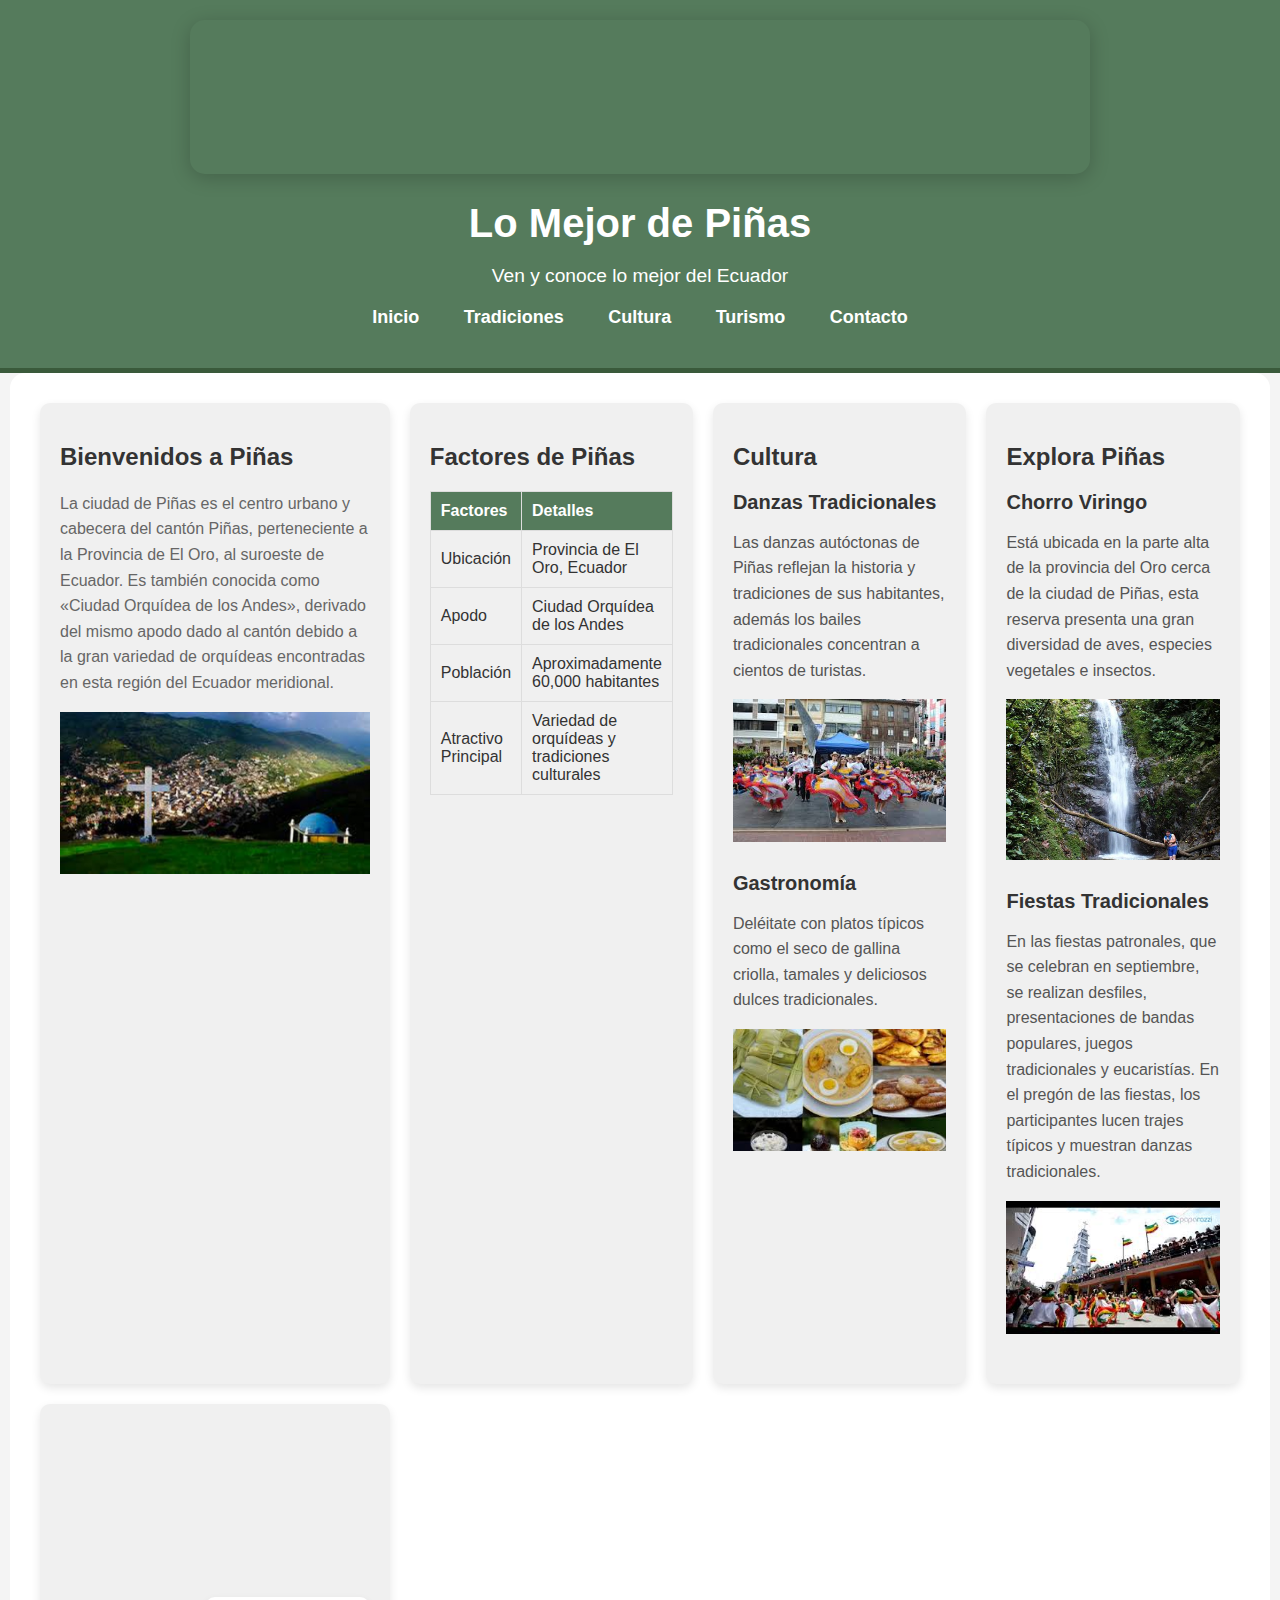
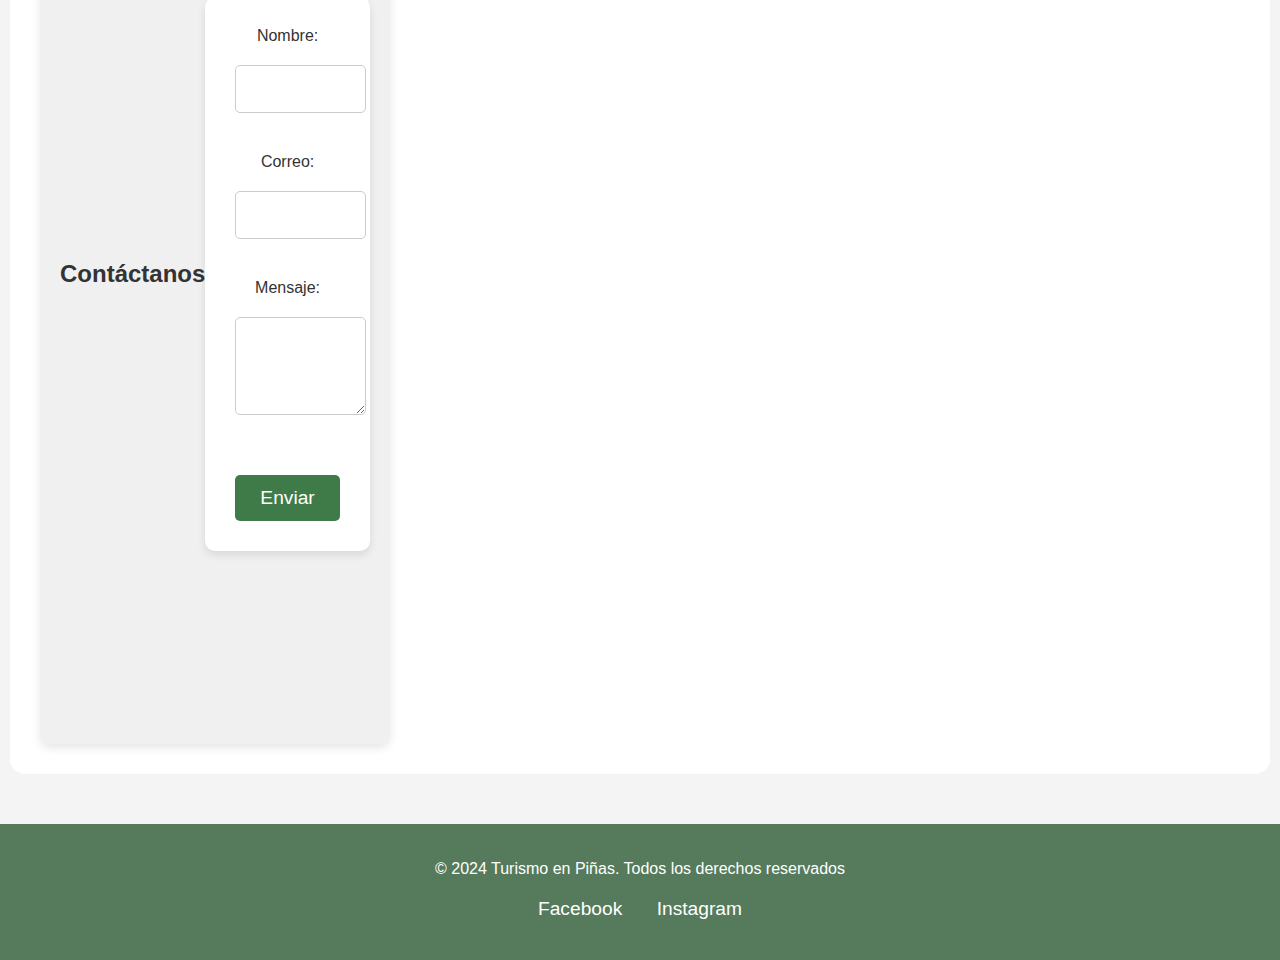
<file: index.html>
<!DOCTYPE html>
<html lang="es">
<head>
    <meta charset="UTF-8">
    <meta name="viewport" content="width=device-width, initial-scale=1.0">
    <link rel="stylesheet" href="css/estilos.css">
    <title>Lo Mejor de Piñas</title>
</head>
<body>
    <header class="encabezado">
        <section class="video-encabezado">
            <iframe class="video-piñas" src="https://www.youtube.com/embed/LoEBnNiXRo4" 
                    title="Video Promocional de Piñas" frameborder="0" 
                    allow="accelerometer; autoplay; clipboard-write; encrypted-media; gyroscope; picture-in-picture" 
                    allowfullscreen>
            </iframe>
        </section>
        <h1 class="titulo-principal">Lo Mejor de Piñas</h1>
        <p class="texto-intro">Ven y conoce lo mejor del Ecuador</p>
        <nav class="navegacion">
            <ul>
                <li><a href="index.html" aria-label="Ir a la página de inicio">Inicio</a></li>
                <li><a href="Paginassecundarias/tradiciones.html" aria-label="Ir a la sección de tradiciones">Tradiciones</a></li>
                <li><a href="Paginassecundarias/Cultura.html" aria-label="Ir a la sección de cultura">Cultura</a></li>
                <li><a href="Paginassecundarias/Turismo.html" aria-label="Ir a la sección de turismo">Turismo</a></li>
                <li><a href="Paginassecundarias/Contacto.html" aria-label="Ir a la sección de contacto">Contacto</a></li>
            </ul>
        </nav>
    </header>

    <main class="contenido-principal">
        <section class="seccion-bienvenida" id="inicio">
            <h2 class="titulo-seccion">Bienvenidos a Piñas</h2>
            <p class="texto-seccion">La ciudad de Piñas es el centro urbano y cabecera del cantón Piñas, perteneciente a la Provincia de El Oro, al suroeste de Ecuador. Es también conocida como «Ciudad Orquídea de los Andes», derivado del mismo apodo dado al cantón debido a la gran variedad de orquídeas encontradas en esta región del Ecuador meridional.</p>
            <img class="imagen-seccion" src="img/20501416.jpg" alt="Vista panorámica de la ciudad de Piñas" style="max-width: 100%; display: block; margin: 0 auto;">
        </section>

        <section class="seccion-tabla">
            <h2 class="titulo-seccion">Factores de Piñas</h2>
            <div class="contenedor-tabla">
                <table class="tabla-informacion">
                    <thead>
                        <tr>
                            <th class="cabecera-tabla">Factores</th>
                            <th class="cabecera-tabla">Detalles</th>
                        </tr>
                    </thead>
                    <tbody>
                        <tr>
                            <td>Ubicación</td>
                            <td>Provincia de El Oro, Ecuador</td> 
                        </tr>
                        <tr>
                            <td>Apodo</td>
                            <td>Ciudad Orquídea de los Andes</td>
                        </tr>
                        <tr>
                            <td>Población</td>
                            <td>Aproximadamente 60,000 habitantes</td>
                        </tr>
                        <tr>
                            <td>Atractivo Principal</td>
                            <td>Variedad de orquídeas y tradiciones culturales</td>
                        </tr>
                    </tbody>
                </table>
            </div>
        </section>

        <section class="seccion-cultura" id="cultura">
            <h2 class="titulo-seccion">Cultura</h2>
            <article class="articulo">
                <h3 class="titulo-articulo">Danzas Tradicionales</h3>
                <p class="texto-articulo">Las danzas autóctonas de Piñas reflejan la historia y tradiciones de sus habitantes, además los bailes tradicionales concentran a cientos de turistas.</p>
                <img class="imagen-articulo" src="img/danza.jpeg" alt="Danza tradicional de Piñas" style="max-width: 100%; display: block; margin: 0 auto;">
            </article>
            <article class="articulo">
                <h3 class="titulo-articulo">Gastronomía</h3>
                <p class="texto-articulo">Deléitate con platos típicos como el seco de gallina criolla, tamales y deliciosos dulces tradicionales.</p>
                <img class="imagen-articulo" src="img/comidatipica.jpeg" alt="Plato típico de Piñas" style="max-width: 100%; display: block; margin: 0 auto;">
            </article>
        </section>
    
        <section class="seccion-turismo" id="turismo">
            <h2 class="titulo-seccion">Explora Piñas</h2>
            <article class="articulo">
                <h3 class="titulo-articulo">Chorro Viringo</h3>
                <p class="texto-articulo">Está ubicada en la parte alta de la provincia del Oro cerca de la ciudad de Piñas, esta reserva presenta una gran diversidad de aves, especies vegetales e insectos.</p>
                <img class="imagen-articulo" src="img/Chorro Viringo.jpg" alt="Cascada Chorro Viringo" style="max-width: 100%; display: block; margin: 0 auto;">
            </article>
            <article class="articulo">
                <h3 class="titulo-articulo">Fiestas Tradicionales</h3>
                <p class="texto-articulo">En las fiestas patronales, que se celebran en septiembre, se realizan desfiles, presentaciones de bandas populares, juegos tradicionales y eucaristías. En el pregón de las fiestas, los participantes lucen trajes típicos y muestran danzas tradicionales.</p>
                <img class="imagen-articulo" src="img/Fiestas piñas.jpeg" alt="Fiestas tradicionales en Piñas" style="max-width: 100%; display: block; margin: 0 auto;">
            </article>
        </section>
    
        <section class="seccion-contacto" id="contacto">
            <h2 class="titulo-seccion">Contáctanos</h2>
            <form action="#" method="post" class="formulario-contacto">
                <label for="nombre">Nombre:</label>
                <input type="text" id="nombre" name="nombre" required>
                
                <label for="correo">Correo:</label>
                <input type="email" id="correo" name="correo" required>
                
                <label for="mensaje">Mensaje:</label>
                <textarea id="mensaje" name="mensaje" rows="4" required></textarea>
                
                <button type="submit">Enviar</button>
            </form>
        </section>
    </main>

    <footer class="pie-pagina">
        <p>&copy 2024 Turismo en Piñas. Todos los derechos reservados</p>  
        <nav class="navegacion-pie">
            <ul>
                <li><a href="https://www.facebook.com/municipiodepinas/?locale=es_LA">Facebook</a></li>
                <li><a href="https://www.instagram.com/municipiopinas/">Instagram</a></li>
            </ul>
        </nav>
    </footer>
</body>
</html>
</file>
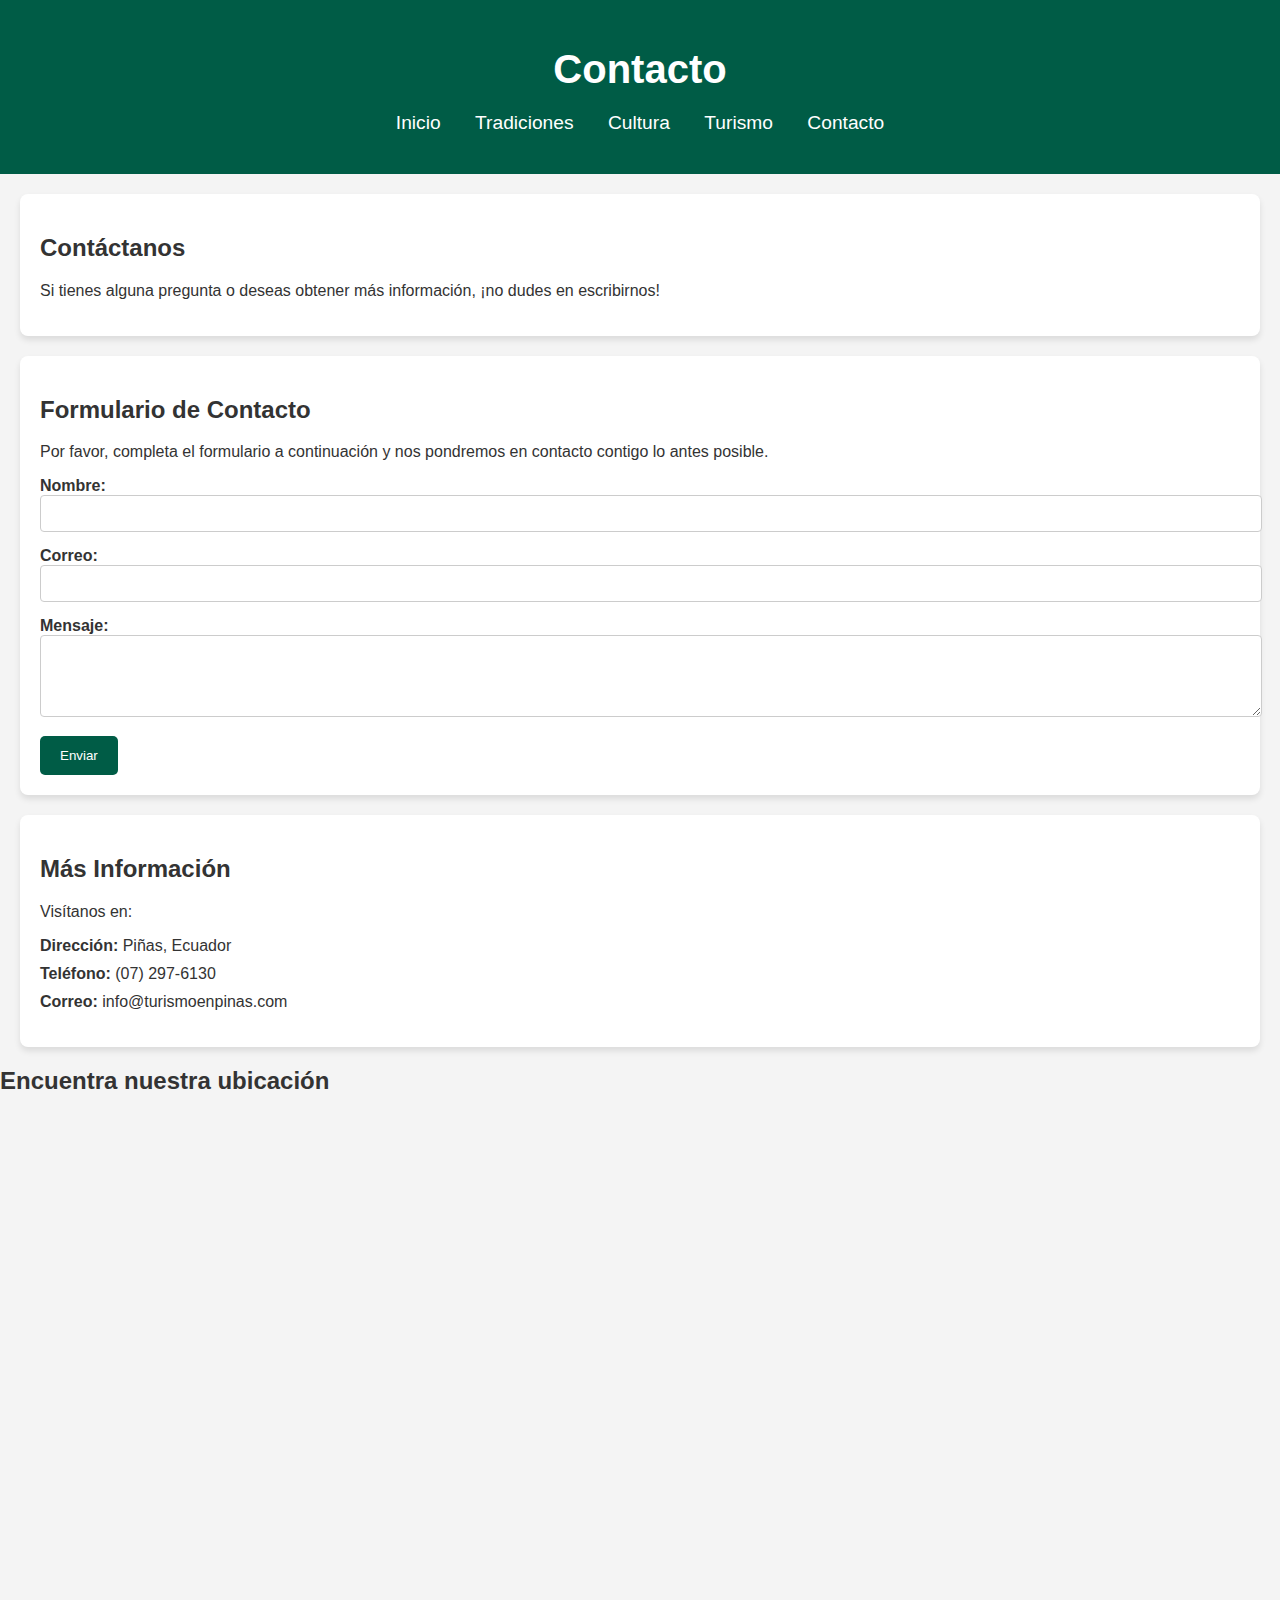
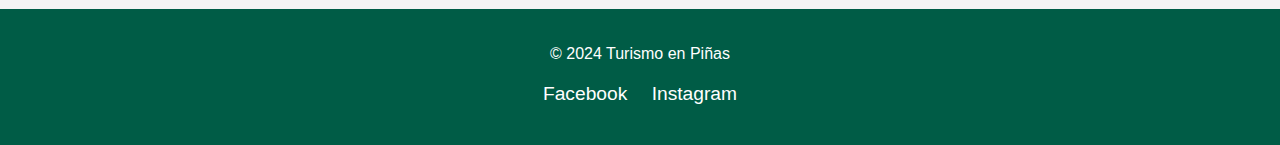
<file: Paginassecundarias/Contacto.html>
<!DOCTYPE html>
<html lang="es">
<head>
    <meta charset="UTF-8">
    <meta name="viewport" content="width=device-width, initial-scale=1.0">
    <link rel="stylesheet" href="../css/estilos.css">
    <title>Contacto - Cultura de Piñas</title>
</head>
<body>
    <header>
        <h1>Contacto</h1>
        <nav>
            <ul>
                <li><a href="../index.html" aria-label="Volver a la página de inicio">Inicio</a></li>
                <li><a href="tradiciones.html" aria-label="Ver tradiciones de Piñas">Tradiciones</a></li>
                <li><a href="cultura.html" aria-label="Ver cultura de Piñas">Cultura</a></li>
                <li><a href="turismo.html" aria-label="Ver opciones de turismo en Piñas">Turismo</a></li>
                <li><a href="contacto.html" aria-label="Ir a la página de contacto">Contacto</a></li>
            </ul>
        </nav>
    </header>

    <main>
        <section class="contact-info">
            <h2>Contáctanos</h2>
            <p>Si tienes alguna pregunta o deseas obtener más información, ¡no dudes en escribirnos!</p>
        </section>

        <section class="contact-form">
            <h2>Formulario de Contacto</h2>
            <p>Por favor, completa el formulario a continuación y nos pondremos en contacto contigo lo antes posible.</p>
            <form action="#" method="post" aria-labelledby="form-contacto">
                <div class="form-field">
                    <label for="nombre">Nombre:</label>
                    <input type="text" id="nombre" name="nombre" required aria-required="true" aria-label="Introduce tu nombre">
                </div>
                <div class="form-field">
                    <label for="correo">Correo:</label>
                    <input type="email" id="correo" name="correo" required aria-required="true" aria-label="Introduce tu correo electrónico">
                </div>
                <div class="form-field">
                    <label for="mensaje">Mensaje:</label>
                    <textarea id="mensaje" name="mensaje" rows="4" required aria-required="true" aria-label="Escribe tu mensaje aquí"></textarea>
                </div>
                <button type="submit" aria-label="Enviar mensaje">Enviar</button>
            </form>
        </section>

        <section class="contact-details">
            <h2>Más Información</h2>
            <p>Visítanos en:</p>
            <ul>
                <li><strong>Dirección:</strong> Piñas, Ecuador</li>
                <li><strong>Teléfono:</strong> (07) 297-6130</li>
                <li><strong>Correo:</strong> info@turismoenpinas.com</li>
            </ul>
        </section>

        <section class="map">
            <h2>Encuentra nuestra ubicación</h2>
            <iframe src="https://www.google.com/maps/embed?pb=!1m18!1m12!1m3!1d10414.917024732568!2d-79.54664930871735!3d-4.173053138168056!2m3!1f0!2f0!3f0!3m2!1i1024!2i768!4f13.1!3m3!1m2!1s0x91d6c6f8973fc687%3A0xf7d02e16b4e54be7!2sPi%C3%B1as!5e0!3m2!1ses-419!2sec!4v1616072191530!5m2!1ses-419!2sec" width="100%" height="450" style="border:0;" allowfullscreen="" loading="lazy" title="Ubicación de Piñas en Google Maps"></iframe>
        </section>
    </main>

    <footer>
        <p>© 2024 Turismo en Piñas</p>
        <nav>
            <ul>
                <li><a href="https://www.facebook.com/municipiodepinas" aria-label="Visitar la página de Facebook de Piñas">Facebook</a></li>
                <li><a href="https://www.instagram.com/municipiopinas" aria-label="Visitar la página de Instagram de Piñas">Instagram</a></li>
            </ul>
        </nav>
    </footer>

</body>
</html>
</file>
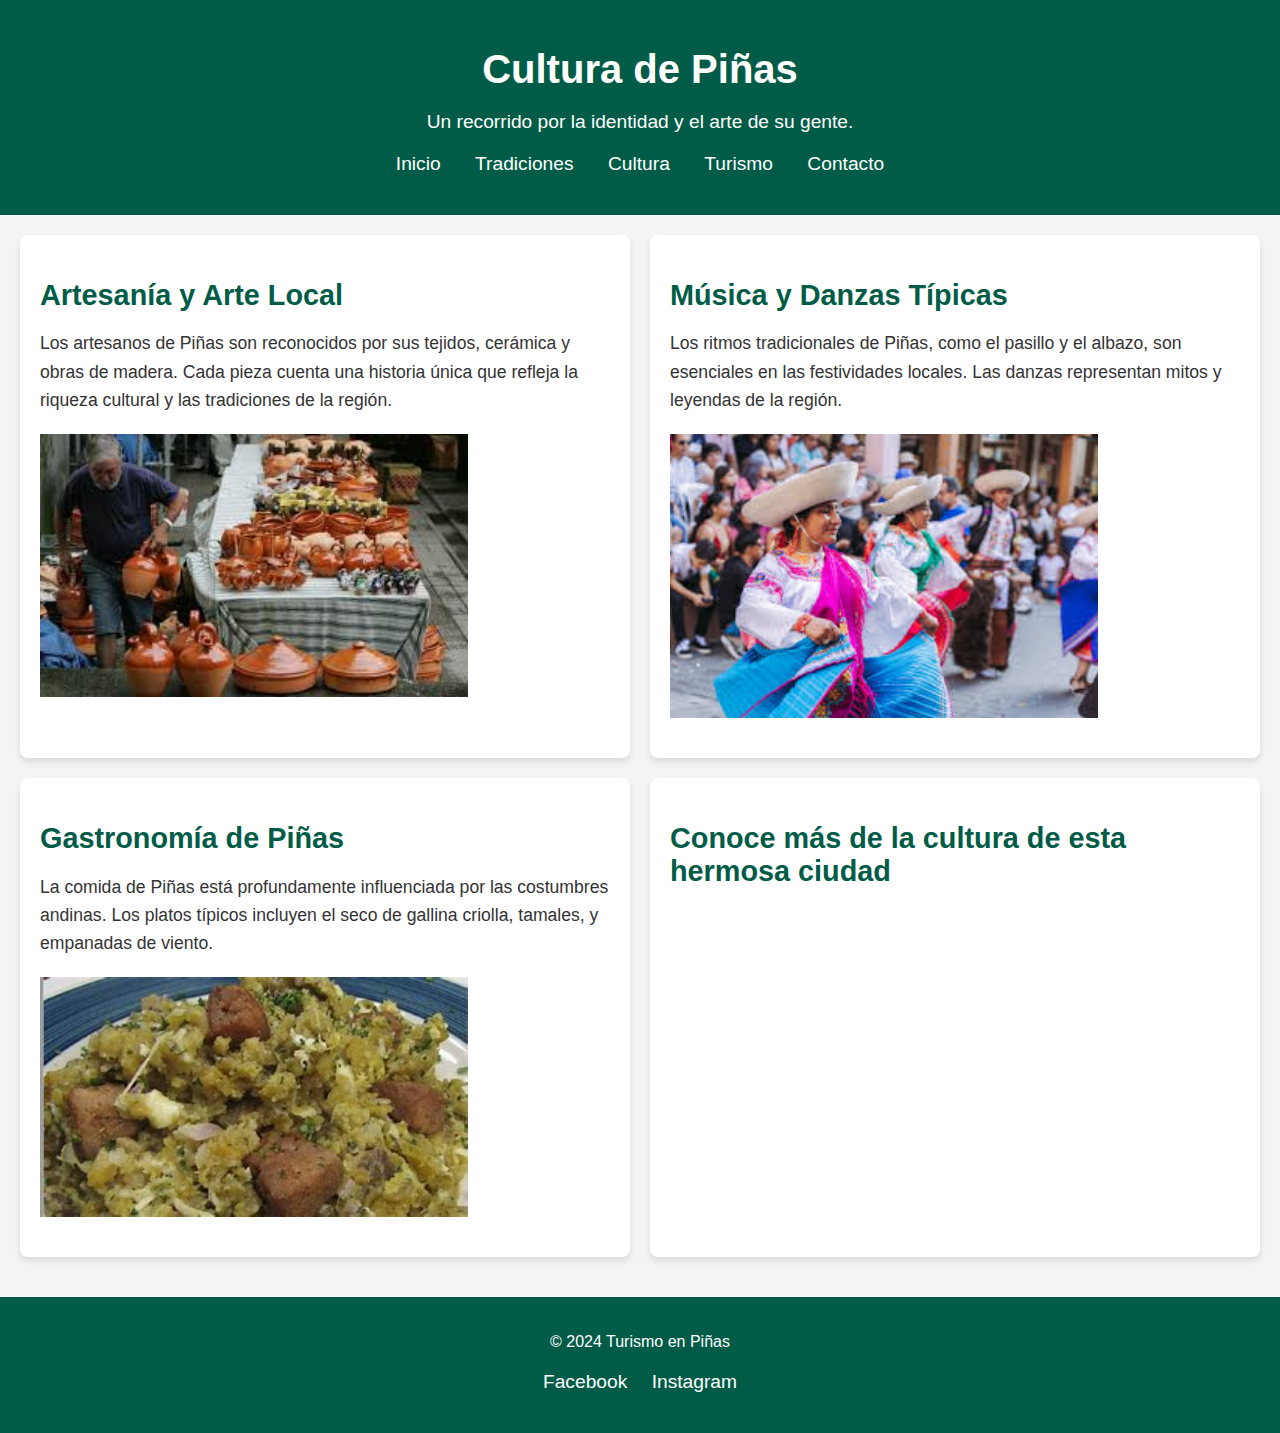
<file: Paginassecundarias/Cultura.html>
<!DOCTYPE html>
<html lang="es">
<head>
    <meta charset="UTF-8">
    <meta name="viewport" content="width=device-width, initial-scale=1.0">
    <link rel="stylesheet" href="../css/estilos.css">
    <title>Cultura de Piñas</title>
</head>
<body>
    <header>
        <h1>Cultura de Piñas</h1>
        <p>Un recorrido por la identidad y el arte de su gente.</p>
        <nav>
            <ul>
                <li><a href="../index.html">Inicio</a></li>
                <li><a href="tradiciones.html">Tradiciones</a></li>
                <li><a href="cultura.html">Cultura</a></li>
                <li><a href="turismo.html">Turismo</a></li>
                <li><a href="contacto.html">Contacto</a></li>
            </ul>
        </nav>
    </header>
    
    <main>
        <!-- Contenedor de 4 secciones -->
        <div class="grid-container">
            <!-- Sección 1: Artesanía y Arte Local -->
            <section class="grid-item">
                <h2>Artesanía y Arte Local</h2>
                <p>Los artesanos de Piñas son reconocidos por sus tejidos, cerámica y obras de madera. Cada pieza cuenta una historia única que refleja la riqueza cultural y las tradiciones de la región.</p>
                <img src="imgsecundarias/artesania.jpeg" alt="Artesanía local" width="100%" style="display: block; margin: 20px 0;">
            </section>

            <!-- Sección 2: Música y Danzas Típicas -->
            <section class="grid-item">
                <h2>Música y Danzas Típicas</h2>
                <p>Los ritmos tradicionales de Piñas, como el pasillo y el albazo, son esenciales en las festividades locales. Las danzas representan mitos y leyendas de la región.</p>
                <img src="imgsecundarias/danzalocal.jpeg" alt="Danza local" width="100%" style="display: block; margin: 20px 0;">
            </section>

            <!-- Sección 3: Gastronomía de Piñas -->
            <section class="grid-item">
                <h2>Gastronomía de Piñas</h2>
                <p>La comida de Piñas está profundamente influenciada por las costumbres andinas. Los platos típicos incluyen el seco de gallina criolla, tamales, y empanadas de viento.</p>
                <img src="imgsecundarias/gastronomia.jpeg" alt="Plato típico de Piñas" width="100%" style="display: block; margin: 20px 0;">
            </section>

            <!-- Sección 4: Conoce más de la cultura -->
            <section class="grid-item">
                <h2>Conoce más de la cultura de esta hermosa ciudad</h2>
                <iframe width="100%" height="315" 
                src="https://www.youtube.com/embed/JjM9MkYiBB0?autoplay=1" 
                title="Video cultural" 
                frameborder="0" 
                allow="accelerometer; autoplay; clipboard-write; encrypted-media; gyroscope; picture-in-picture" 
                allowfullscreen>
                </iframe>
            </section>
        </div>
    </main>

    <footer>
        <p>© 2024 Turismo en Piñas</p>
        <nav>
            <ul>
                <li><a href="https://www.facebook.com/municipiodepinas">Facebook</a></li>
                <li><a href="https://www.instagram.com/municipiopinas">Instagram</a></li>
            </ul>
        </nav>
    </footer>
</body>
</html>
</file>
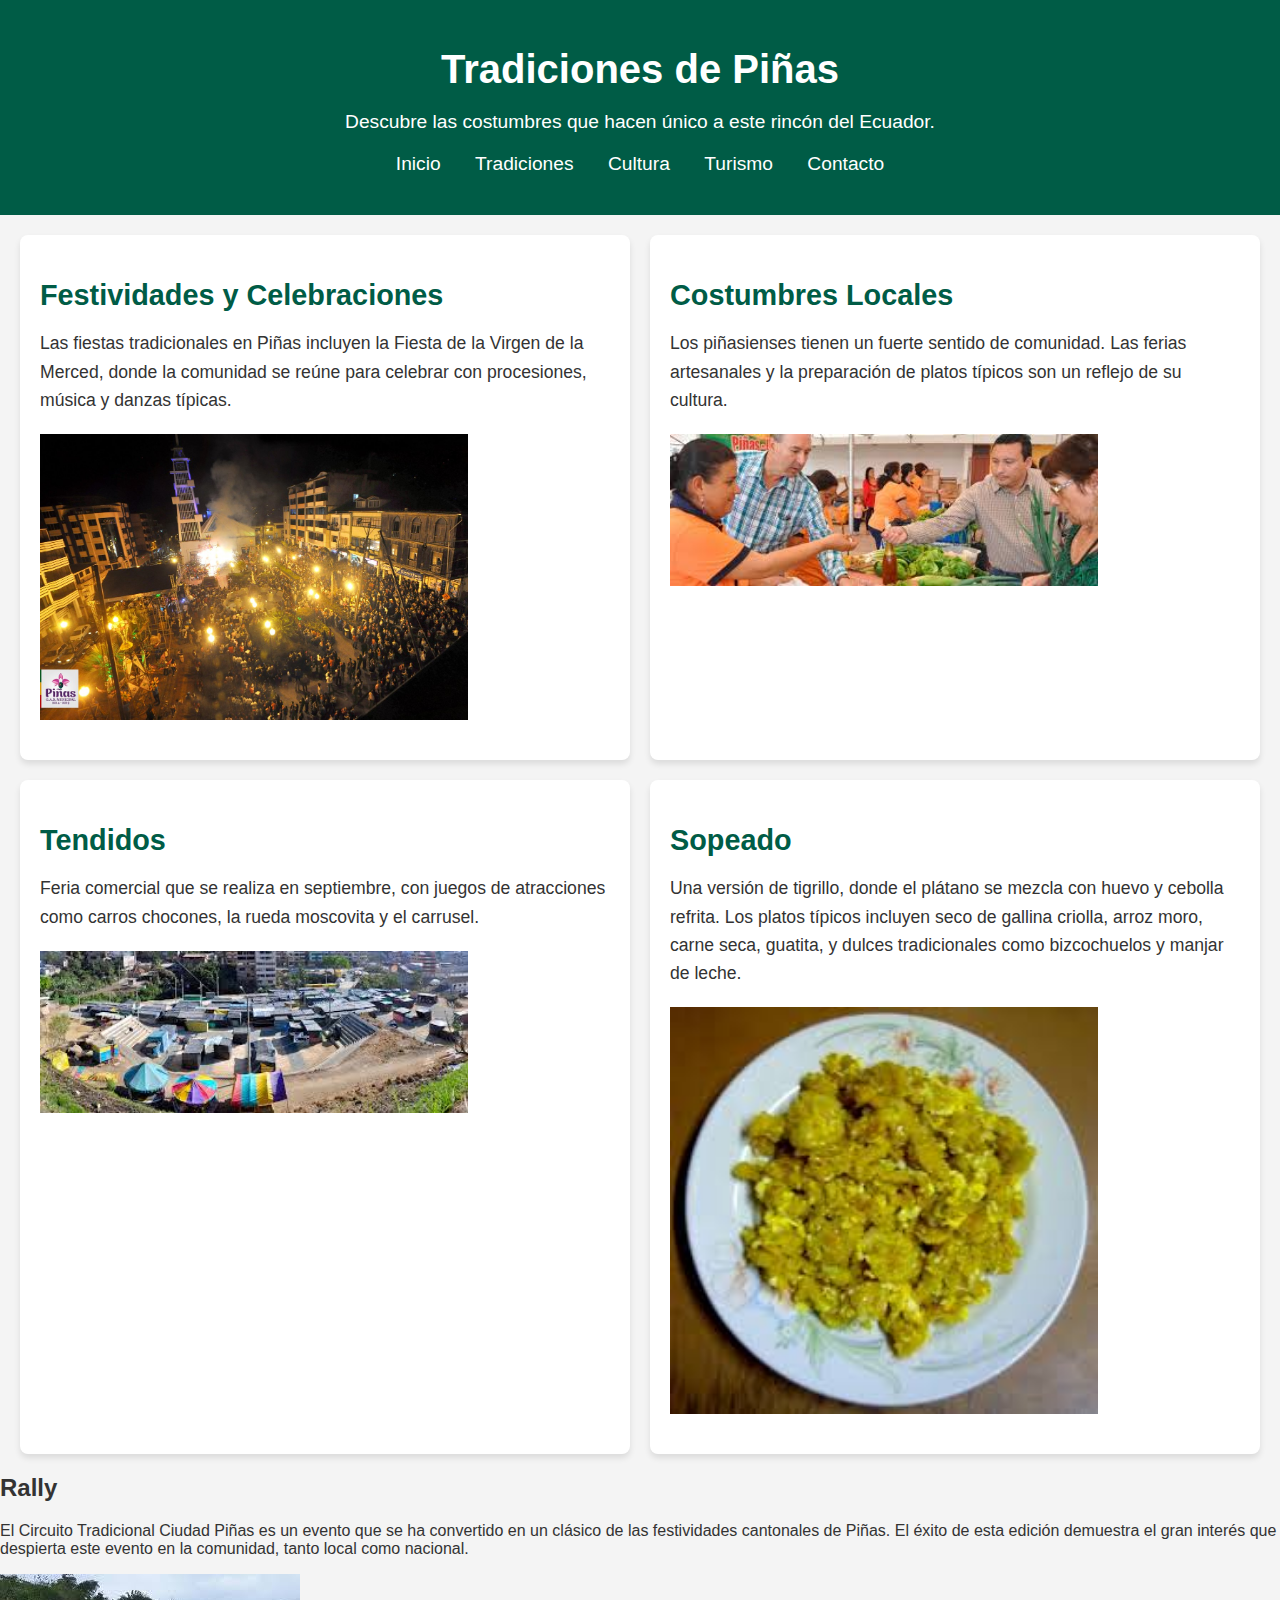
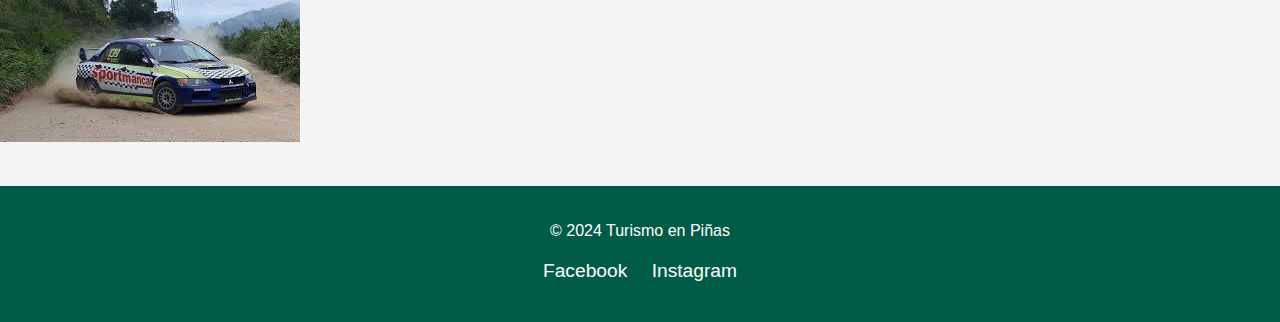
<file: Paginassecundarias/tradiciones.html>
<!DOCTYPE html>
<html lang="es">
<head>
    <meta charset="UTF-8">
    <meta name="viewport" content="width=device-width, initial-scale=1.0">
    <link rel="stylesheet" href="../css/estilos.css">
    <title>Tradiciones de Piñas</title>
</head>
<body>
    <header>
        <h1>Tradiciones de Piñas</h1>
        <p>Descubre las costumbres que hacen único a este rincón del Ecuador.</p>
        <nav>
            <ul>
                <li><a href="../index.html" aria-label="Volver a la página de inicio">Inicio</a></li>
                <li><a href="tradiciones.html" aria-label="Ver tradiciones de Piñas">Tradiciones</a></li>
                <li><a href="cultura.html" aria-label="Ver cultura de Piñas">Cultura</a></li>
                <li><a href="turismo.html" aria-label="Ver opciones de turismo en Piñas">Turismo</a></li>
                <li><a href="contacto.html" aria-label="Ir a la página de contacto">Contacto</a></li>
            </ul>
        </nav>
    </header>

    <main>
        <div class="grid-container">
            <!-- Sección 1: Festividades y Celebraciones -->
            <section class="grid-item">
                <h2>Festividades y Celebraciones</h2>
                <p>Las fiestas tradicionales en Piñas incluyen la Fiesta de la Virgen de la Merced, donde la comunidad se reúne para celebrar con procesiones, música y danzas típicas.</p>
                <img src="imgsecundarias/fiestas piñas.jpg" alt="Fiestas Piñas" class="imagen-seccion">
            </section>

            <!-- Sección 2: Costumbres Locales -->
            <section class="grid-item">
                <h2>Costumbres Locales</h2>
                <p>Los piñasienses tienen un fuerte sentido de comunidad. Las ferias artesanales y la preparación de platos típicos son un reflejo de su cultura.</p>
                <img src="imgsecundarias/tradiciones.jpeg" alt="Costumbres locales" class="imagen-seccion">
            </section>

            <!-- Sección 3: Tendidos -->
            <section class="grid-item">
                <h2>Tendidos</h2>
                <p>Feria comercial que se realiza en septiembre, con juegos de atracciones como carros chocones, la rueda moscovita y el carrusel.</p>
                <img src="imgsecundarias/tendidos.jpeg" alt="Tendidos" class="imagen-seccion">
            </section>

            <!-- Sección 4: Sopeado -->
            <section class="grid-item">
                <h2>Sopeado</h2>
                <p>Una versión de tigrillo, donde el plátano se mezcla con huevo y cebolla refrita. Los platos típicos incluyen seco de gallina criolla, arroz moro, carne seca, guatita, y dulces tradicionales como bizcochuelos y manjar de leche.</p>
                <img src="imgsecundarias/sopeado.jpeg" alt="Sopeado" class="imagen-seccion">
            </section>
        </div>

        <!-- Sección adicional: Rally -->
        <section>
            <h2>Rally</h2>
            <p>El Circuito Tradicional Ciudad Piñas es un evento que se ha convertido en un clásico de las festividades cantonales de Piñas. El éxito de esta edición demuestra el gran interés que despierta este evento en la comunidad, tanto local como nacional.</p>
            <img src="imgsecundarias/rally.jpeg" alt="Rally" class="rally-img">
        </section>
    </main>

    <footer>
        <p>© 2024 Turismo en Piñas</p>
        <nav>
            <ul>
                <li><a href="https://www.facebook.com/municipiodepinas" aria-label="Visitar la página de Facebook de Piñas">Facebook</a></li>
                <li><a href="https://www.instagram.com/municipiopinas" aria-label="Visitar la página de Instagram de Piñas">Instagram</a></li>
            </ul>
        </nav>
    </footer>
</body>
</html>
</file>
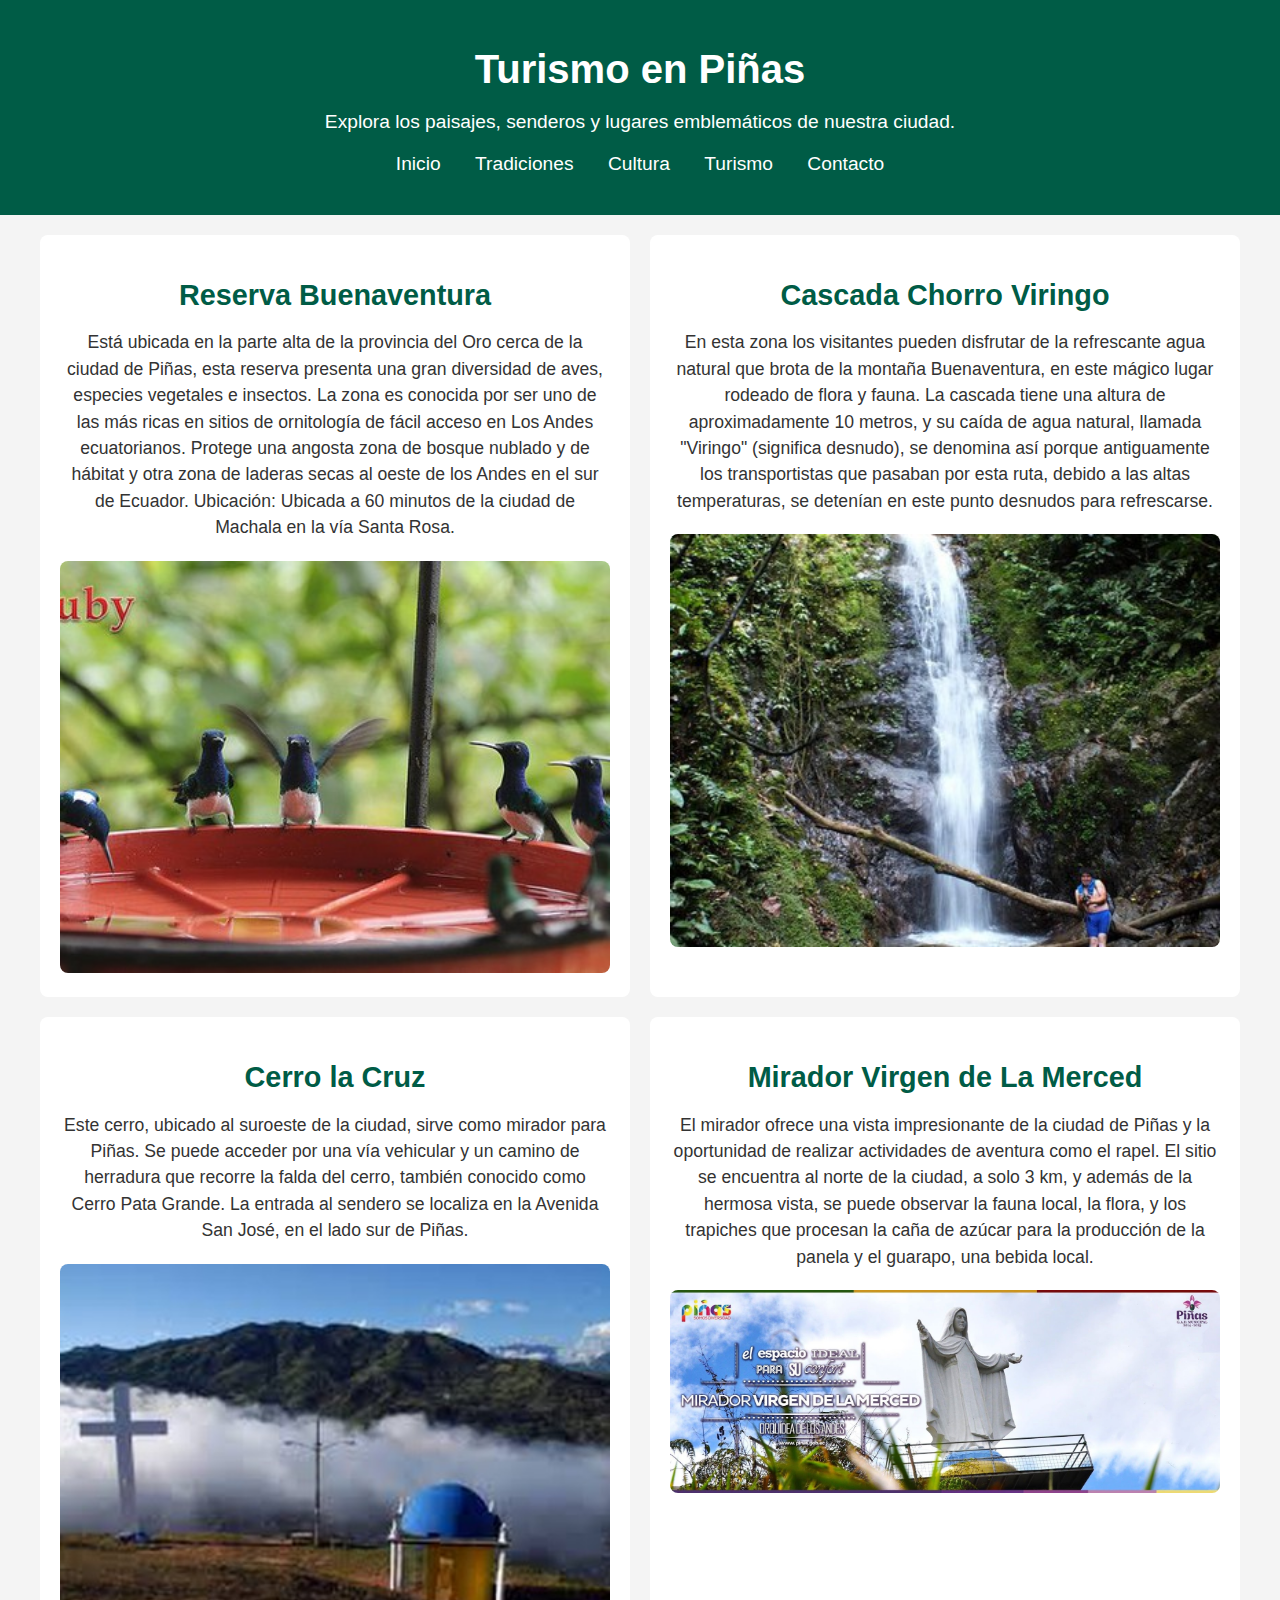
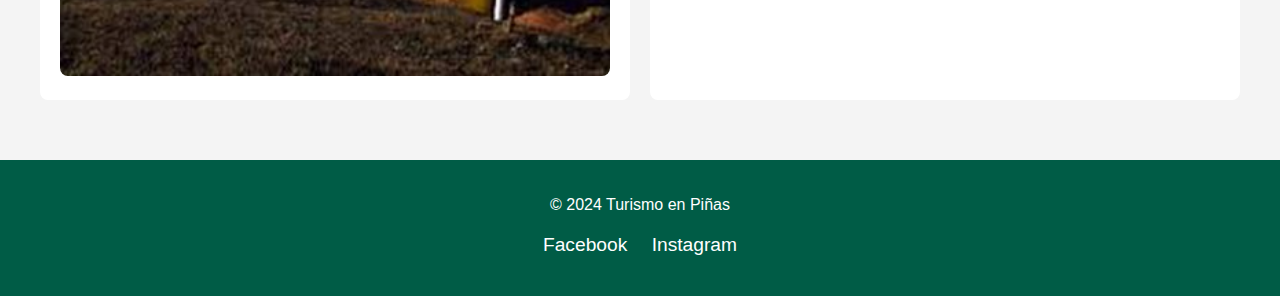
<file: Paginassecundarias/Turismo.html>
<!DOCTYPE html>
<html lang="es">
<head>
    <meta charset="UTF-8">
    <meta name="viewport" content="width=device-width, initial-scale=1.0">
    <link rel="stylesheet" href="../css/estilos.css">
    <title>Turismo en Piñas</title>
</head>
<body>
    <header>
        <h1>Turismo en Piñas</h1>
        <p>Explora los paisajes, senderos y lugares emblemáticos de nuestra ciudad.</p>
        <nav>
            <ul>
                <li><a href="../index.html" aria-label="Volver a la página de inicio">Inicio</a></li>
                <li><a href="tradiciones.html" aria-label="Ver las tradiciones de Piñas">Tradiciones</a></li>
                <li><a href="cultura.html" aria-label="Ver la cultura de Piñas">Cultura</a></li>
                <li><a href="turismo.html" aria-label="Ver las opciones de turismo en Piñas">Turismo</a></li>
                <li><a href="contacto.html" aria-label="Ir a la página de contacto">Contacto</a></li>
            </ul>
        </nav>
    </header>

    <main class="turismo-grid">
        <!-- Caja 1 -->
        <section class="turismo-item">
            <h2>Reserva Buenaventura</h2>
            <p>Está ubicada en la parte alta de la provincia del Oro cerca de la ciudad de Piñas, esta reserva presenta una gran diversidad de aves, especies vegetales e insectos. La zona es conocida por ser uno de las más ricas en sitios de ornitología de fácil acceso en Los Andes ecuatorianos. Protege una angosta zona de bosque nublado y de hábitat y otra zona de laderas secas al oeste de los Andes en el sur de Ecuador. Ubicación: Ubicada a 60 minutos de la ciudad de Machala en la vía Santa Rosa.</p>
            <img src="imgsecundarias/Buenaventura.jpg" alt="Reserva Buenaventura, ecosistema natural y biodiversidad" class="imagen-turismo">
        </section>

        <!-- Caja 2 -->
        <section class="turismo-item">
            <h2>Cascada Chorro Viringo</h2>
            <p>En esta zona los visitantes pueden disfrutar de la refrescante agua natural que brota de la montaña Buenaventura, en este mágico lugar rodeado de flora y fauna. La cascada tiene una altura de aproximadamente 10 metros, y su caída de agua natural, llamada "Viringo" (significa desnudo), se denomina así porque antiguamente los transportistas que pasaban por esta ruta, debido a las altas temperaturas, se detenían en este punto desnudos para refrescarse.</p>
            <img src="imgsecundarias/cascada.jpg" alt="Cascada Chorro Viringo rodeada de naturaleza" class="imagen-turismo">
        </section>

        <!-- Caja 3 -->
        <section class="turismo-item">
            <h2>Cerro la Cruz</h2>
            <p>Este cerro, ubicado al suroeste de la ciudad, sirve como mirador para Piñas. Se puede acceder por una vía vehicular y un camino de herradura que recorre la falda del cerro, también conocido como Cerro Pata Grande. La entrada al sendero se localiza en la Avenida San José, en el lado sur de Piñas.</p>
            <img src="imgsecundarias/Cerro.jpg" alt="Vistas desde el Cerro la Cruz en Piñas" class="imagen-turismo">
        </section>

        <!-- Caja 4 -->
        <section class="turismo-item">
            <h2>Mirador Virgen de La Merced</h2>
            <p>El mirador ofrece una vista impresionante de la ciudad de Piñas y la oportunidad de realizar actividades de aventura como el rapel. El sitio se encuentra al norte de la ciudad, a solo 3 km, y además de la hermosa vista, se puede observar la fauna local, la flora, y los trapiches que procesan la caña de azúcar para la producción de la panela y el guarapo, una bebida local.</p>
            <img src="imgsecundarias/Virgen de la Merced.jpg" alt="Mirador Virgen de La Merced y vista panorámica de Piñas" class="imagen-turismo">
        </section>
    </main>

    <footer>
        <p>© 2024 Turismo en Piñas</p>
        <nav>
            <ul>
                <li><a href="https://www.facebook.com/municipiodepinas" aria-label="Visitar la página de Facebook de Piñas">Facebook</a></li>
                <li><a href="https://www.instagram.com/municipiopinas" aria-label="Visitar la página de Instagram de Piñas">Instagram</a></li>
            </ul>
        </nav>
    </footer>
</body>
</html>
</file>
<file: css/estilos.css>
body {
    margin: 0;
    padding: 0;
}

/* Estilos globales */
body {
    font-family: 'Arial', sans-serif;
    background-color: #F5F5F5;
}

/* Encabezado */
.encabezado {
    background-color: #557B5C;
    padding: 20px;
    color: white;
    text-align: center;
    border-bottom: 5px solid #3A5A3B;
}

.video-encabezado {
    position: relative;
    width: 100%;
    max-width: 900px;
    margin: 0 auto;
    overflow: hidden;
    border-radius: 15px;
    box-shadow: 0 4px 20px rgba(0, 0, 0, 0.2);
}

.video-encabezado iframe {
    width: 100%;
    height: 100%;
    border: none;
    border-radius: 15px;
}

/* Navegación */
.navegacion ul {
    list-style-type: none;
    padding: 0;
}

.navegacion ul li {
    display: inline-block; 
    margin: 0 20px;
}
.navegacion ul li a {
    color: white;
    text-decoration: none;
    font-weight: bold;
    font-size: 18px;
}

.navegacion ul li a:hover {
    color: #FFD700;
}

.contenido-principal {
    max-width: 1200px;
    margin: 0 auto;
    padding: 30px;
    display: grid;
    grid-template-columns: repeat(4, 1fr);
    gap: 20px;  
    grid-row-gap: 20px;     
    background-color: #ffffff;
    border-radius: 15px;
}

.contenido-principal section {
    background-color: #f0f0f0;
    padding: 20px;
    border-radius: 10px;
    box-shadow: 0 4px 10px rgba(0, 0, 0, 0.1);
}

.titulo-seccion {
    font-size: 24px;
    color: #333;
    margin-bottom: 20px;
}

.texto-seccion {
    font-size: 16px;
    line-height: 1.6;
    color: #666;
}

.imagen-seccion {
    width: 100%;
    display: block;
    margin: 20px 0;
}

/* Tabla */
.tabla-informacion {
    width: 100%;
    border-collapse: collapse;
    margin: 20px 0;
}

.tabla-informacion th,
.tabla-informacion td {
    padding: 10px;
    border: 1px solid #ddd;
    text-align: left;
}

.tabla-informacion th {
    background-color: #557B5C;
    color: white;
}

/* Artículos */
.articulo {
    margin-bottom: 30px;
}

.titulo-articulo {
    font-size: 20px;
    color: #333;
    margin-bottom: 10px;
}

.texto-articulo {
    font-size: 16px;
    color: #555;
    line-height: 1.6;
}

.imagen-articulo {
    width: 100%;
    display: block;
    margin-top: 20px;
}

.seccion-contacto {
    display: flex;
    justify-content: center;
    align-items: center;
    height: 100vh;
    padding: 20px;
}

.formulario-contacto {
    background-color: #fff;
    padding: 30px;
    border-radius: 10px;
    box-shadow: 0 4px 8px rgba(0, 0, 0, 0.1);
    width: 100%;
    max-width: 900px;
    text-align: center;
    display: flex;
    flex-direction: column;
    gap: 20px;
}

.formulario-contacto input,
.formulario-contacto textarea {
    width: 100%;
    padding: 12px;
    margin-bottom: 20px;
    border-radius: 5px;
    border: 1px solid #ccc;
    font-size: 1.2em;
}

.formulario-contacto button {
    background-color: #3E7B48;
    color: white;
    padding: 12px 25px;
    border: none;
    font-size: 1.2em;
    cursor: pointer;
    border-radius: 5px;
    width: 100%;
    margin-top: 20px;
}

.formulario-contacto button:hover {
    background-color: #2f5d36;
}

/* Pie de página */
.pie-pagina {
    background-color: #557B5C;
    color: white;
    text-align: center;
    padding: 20px;
    margin-top: 50px;
}

.navegacion-pie ul {
    list-style-type: none;
    padding: 0;
}

.navegacion-pie ul li {
    display: inline;
    margin: 0 15px;
}

.navegacion-pie ul li a {
    color: white;
    text-decoration: none;
}

.navegacion-pie ul li a:hover {
    color: #FFD700;
}


@media (max-width: 768px) {
    .contenido-principal {
        grid-template-columns: 1fr 1fr;
    }

    .video-encabezado {
        max-width: 100%;
    }
}


body {
    background-color: #F5F5F5;
}

header {
    background-color: #005C46;
    color: white;
    padding: 20px;
    text-align: center;
}

header nav ul {
    list-style-type: none;
    padding: 0;
}

header nav ul li {
    display: inline-block; 
    margin: 0 15px;
}


header nav ul li a {
    color: white;
    text-decoration: none;
    font-size: 1.2rem;
}

header nav ul li a:hover {
    text-decoration: underline;
}

.grid-container {
    display: grid;
    grid-template-columns: repeat(2, 1fr);
    gap: 20px;
}

.grid-item {
    background-color: white;
    padding: 20px;
    box-shadow: 0 4px 6px rgba(0, 0, 0, 0.1);
    border-radius: 8px;
}

.grid-item h2 {
    font-size: 1.8rem;
    color: #005C46;
    margin-bottom: 15px;
}

.grid-item p {
    font-size: 1.1rem;
    line-height: 1.6;
}

footer {
    background-color: #005C46;
    color: white;
    text-align: center;
    padding: 20px;
}

footer nav ul {
    list-style-type: none;
    padding: 0;
}

footer nav ul li {
    display: inline;
    margin: 0 10px;
}

footer nav ul li a {
    color: white;
    text-decoration: none;
}

footer nav ul li a:hover {
    text-decoration: underline;
}


@media (max-width: 768px) {
    .grid-container {
        grid-template-columns: 1fr;
    }

    header h1 {
        font-size: 2rem;
    }

    header p {
        font-size: 1rem;
    }

    section {
        padding: 10px;
    }

    section h2 {
        font-size: 1.5rem;
    }

    section p {
        font-size: 1rem;
    }
}


body {
    background-color: #F5F5F5;
}

header {
    background-color: #005C46;
    color: white;
    padding: 20px;
    text-align: center;
}

header h1 {
    font-size: 2.5rem;
    margin-bottom: 10px;
}

header nav ul {
    list-style-type: none;
    padding: 0;
}

header nav ul li {
    display: inline;
    margin: 0 15px;
}

header nav ul li a {
    color: white;
    text-decoration: none;
    font-size: 1.2rem;
}

header nav ul li a:hover {
    text-decoration: underline;
}

.grid-container {
    display: grid;
    grid-template-columns: repeat(2, 1fr);
    gap: 20px;
    margin: 20px;
}

.grid-item {
    background-color: white;
    padding: 20px;
    box-shadow: 0 4px 6px rgba(0, 0, 0, 0.1);
    border-radius: 8px;
}

.grid-item h2 {
    font-size: 1.8rem;
    color: #005C46;
    margin-bottom: 15px;
}

.grid-item p {
    font-size: 1.1rem;
    line-height: 1.6;
}

.grid-item img {
    width: 75%;
    display: block;
    margin: 20px 0;
}

/* Footer */
footer {
    background-color: #005C46;
    color: white;
    text-align: center;
    padding: 20px;
    margin-top: 40px;
}

body {
    font-family: 'Arial', sans-serif;
    margin: 0;
    padding: 0;
    background-color: #f5f5f5;
    color: #333;
}

header {
    background-color: #005C46;
    color: white;
    text-align: center;
    padding: 20px;
}

header h1 {
    font-size: 2.5rem;
}

header p {
    font-size: 1.2rem;
}

nav ul {
    list-style: none;
    padding: 0;
    margin: 20px 0;
}

nav ul li {
    display: inline-block; 
    margin: 0 15px;
}


nav ul li a {
    color: white;
    text-decoration: none;
    font-size: 1.2rem;
}

nav ul li a:hover {
    text-decoration: underline;
}

.turismo-grid {
    display: grid;
    grid-template-columns: repeat(2, 1fr); 
    gap: 20px; 
    padding: 20px; 
    max-width: 1200px; 
    margin: 0 auto; 
}


.turismo-item {
    background-color: white;
    padding: 20px;
    border-radius: 8px;
    text-align: center;
}

.turismo-item h2 {
    font-size: 1.8rem;
    color: #005C46;
    margin-bottom: 15px;
}

.turismo-item p {
    font-size: 1.1rem;
    line-height: 1.5;
    margin-bottom: 20px;
}

.turismo-item img {
    width: 100%;
    height: auto;
    border-radius: 8px;
}

body {
    background-color: #f4f4f4;
    color: #333;
}

header {
    background-color: #005C46;
    color: white;
    padding: 20px;
    text-align: center;
}

.contact-info,
.contact-form,
.contact-details {
    margin: 20px;
    padding: 20px;
    background-color: #ffffff;
    border-radius: 8px;
    box-shadow: 0px 4px 6px rgba(0, 0, 0, 0.1);
}

.form-field {
    margin-bottom: 15px;
}

.form-field label {
    display: block;
    font-weight: bold;
}

.form-field input,
.form-field textarea {
    width: 100%;
    padding: 10px;
    border-radius: 4px;
    border: 1px solid #ccc;
}

button {
    background-color: #005C46;
    color: white;
    padding: 12px 20px;
    border: none;
    border-radius: 5px;
    cursor: pointer;
}

button:hover {
    background-color: #003d30;
}

.contact-details ul {
    list-style-type: none;
    padding: 0;
}

.contact-details li {
    margin-bottom: 10px;
}

.map iframe {
    width: 100%;
    border-radius: 8px;
}
</file>
